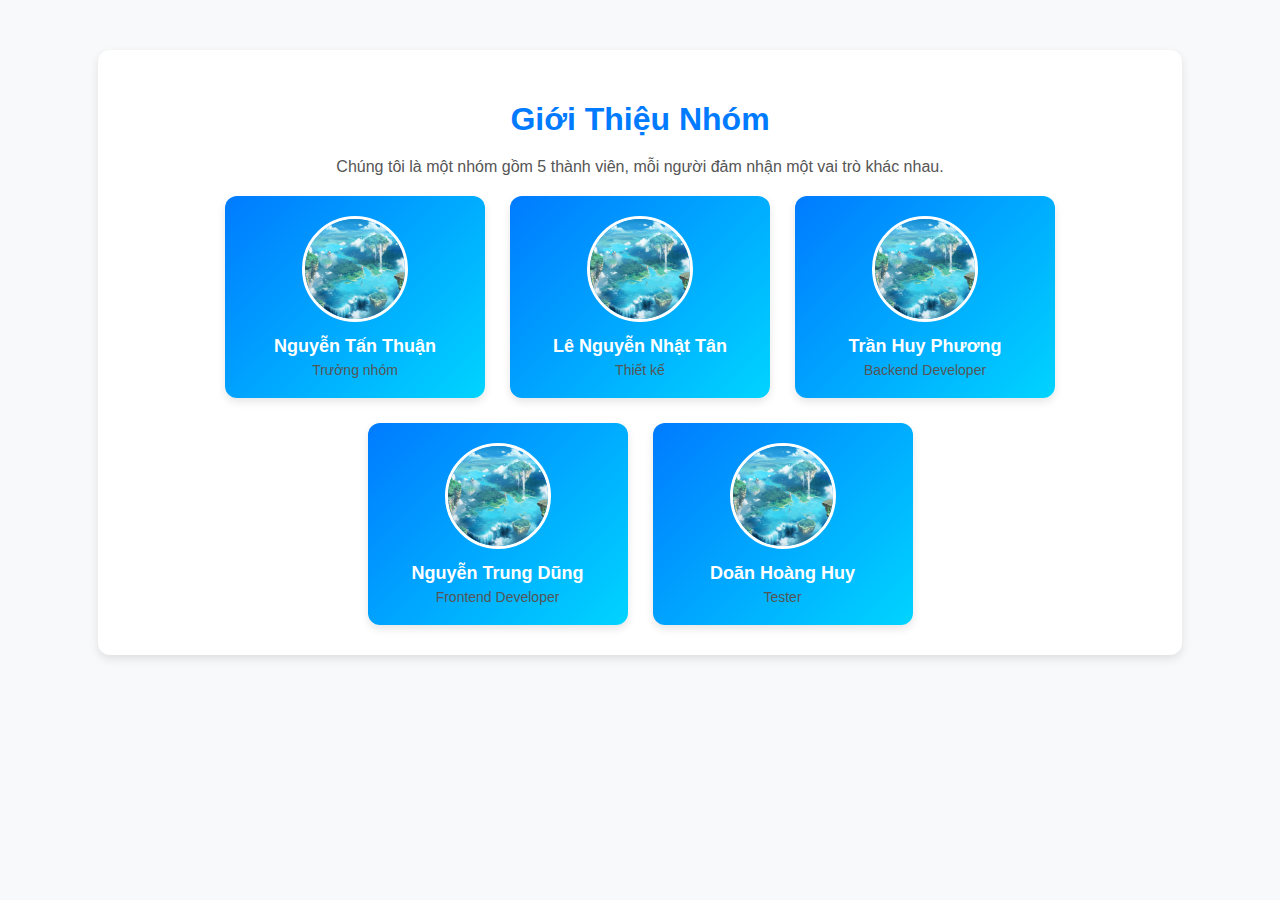
<file: index.html>
<!DOCTYPE html>
<html lang="vi">
<head>
    <meta charset="UTF-8">
    <meta name="viewport" content="width=device-width, initial-scale=1.0">
    <title>Giới Thiệu Nhóm</title>
    <style>
        body {
            font-family: "Poppins", sans-serif;
            margin: 0;
            padding: 0;
            background-color: #f8f9fa;
            text-align: center;
            color: #333;
        }

        .container {
            width: 80%;
            margin: 50px auto;
            background: #ffffff;
            padding: 30px;
            border-radius: 12px;
            box-shadow: 0 4px 10px rgba(0, 0, 0, 0.1);
        }

        h1 {
            color: #007BFF;
            margin-bottom: 20px;
        }

        p {
            color: #555;
            font-size: 16px;
        }

        .team {
            display: flex;
            justify-content: center;
            flex-wrap: wrap;
            gap: 25px;
            margin-top: 20px;
        }

        .member {
            background: linear-gradient(135deg, #007BFF, #00d4ff);
            padding: 20px;
            border-radius: 12px;
            box-shadow: 0 4px 8px rgba(0, 0, 0, 0.1);
            transition: transform 0.3s, box-shadow 0.3s;
            text-align: center;
            width: 220px;
            color: white;
        }

        .member:hover {
            transform: scale(1.05);
            box-shadow: 0 6px 12px rgba(0, 0, 0, 0.15);
        }

        .member img {
            width: 100px;
            height: 100px;
            border-radius: 50%;
            object-fit: cover;
            border: 3px solid #ffffff;
        }

        .member h3 {
            margin: 10px 0 5px;
            font-size: 18px;
        }

        .member p {
            font-size: 14px;
            margin: 0;
        }

        .member a {
            text-decoration: none;
            color: white;
            display: block;
        }
    </style>
</head>
<body>
    <div class="container">
        <h1>Giới Thiệu Nhóm</h1>
        <p>Chúng tôi là một nhóm gồm 5 thành viên, mỗi người đảm nhận một vai trò khác nhau.</p>
        <div class="team">
            <div class="member">
                <a href="NguyenTanThuan.html">
                    <img src="images/avatar.jpg" alt="Nguyễn Tấn Thuận">
                    <h3>Nguyễn Tấn Thuận</h3>
                    <p>Trưởng nhóm</p>
                </a>
            </div>
            <div class="member">
                <a href="lenguyennhattan.html">
                    <img src="images/avatar.jpg" alt="Lê Nguyễn Nhật Tân">
                    <h3>Lê Nguyễn Nhật Tân</h3>
                    <p>Thiết kế</p>
                </a>
            </div>
            <div class="member">
                <a href="TranHuyPhuong.html">
                    <img src="images/avatar.jpg" alt="Trần Huy Phương">
                    <h3>Trần Huy Phương</h3>
                    <p>Backend Developer</p>
                </a>
            </div>
            <div class="member">
                <a href="NguyenTrungDung.html">
                    <img src="images/avatar.jpg" alt="Nguyễn Trung Dũng">
                    <h3>Nguyễn Trung Dũng</h3>
                    <p>Frontend Developer</p>
                </a>
            </div>
            <div class="member">
                <a href="DoanHoangHuy.html">
                    <img src="images/avatar.jpg" alt="Doãn Hoàng Huy">
                    <h3>Doãn Hoàng Huy</h3>
                    <p>Tester</p>
                </a>
            </div>
        </div>
    </div>
</body>
</html>
</file>
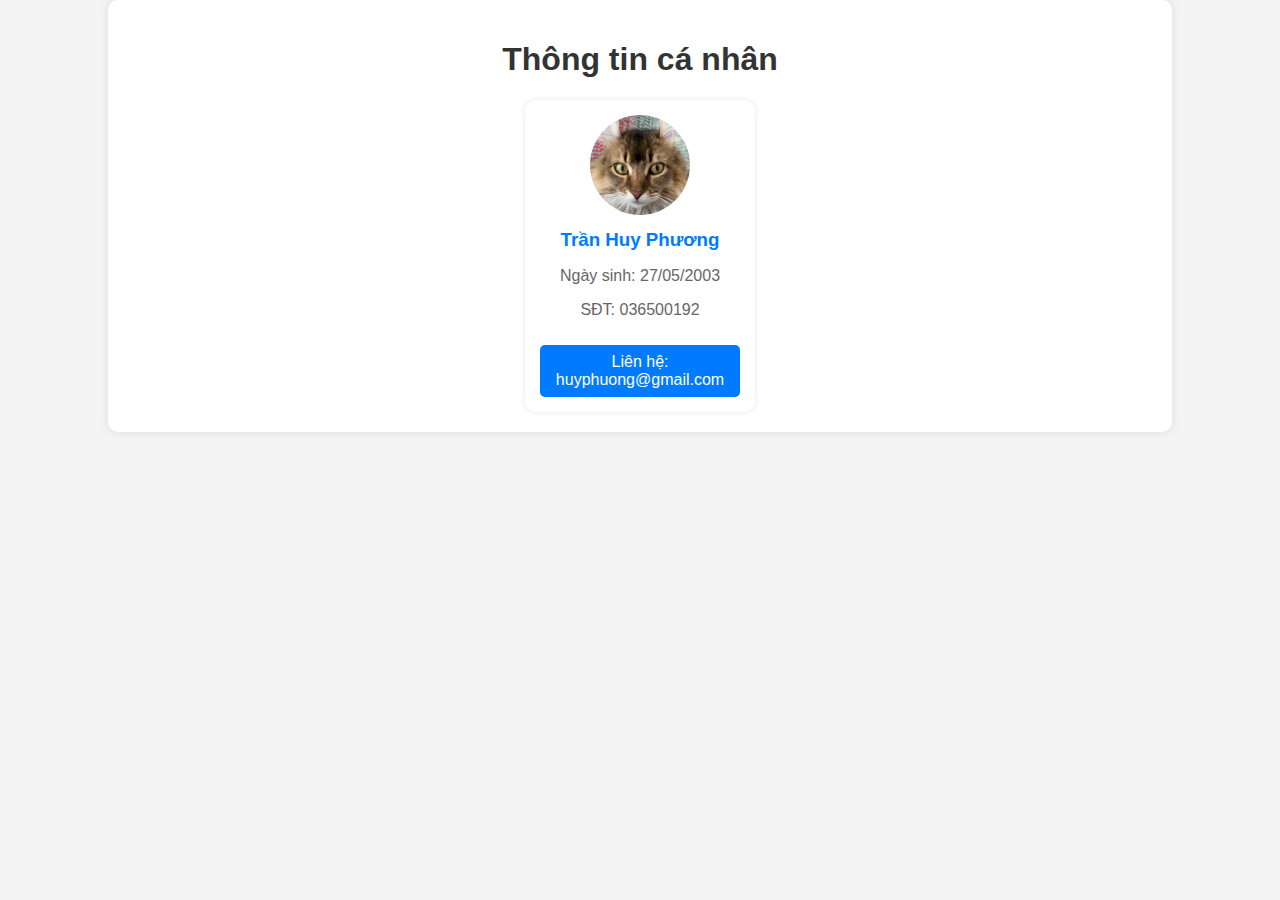
<file: TranHuyPhuong.html>
<!DOCTYPE html>
<html lang="en">
<head>
    <meta charset="UTF-8">
    <meta name="viewport" content="width=device-width, initial-scale=1.0">
    <title>Thông Tin Cá Nhân</title>
    <style>
        body {
            font-family: Arial, sans-serif;
            margin: 0;
            padding: 0;
            background-color: #f4f4f4;
            text-align: center;
        }

        .container {
            width: 80%;
            margin: auto;
            background: white;
            padding: 20px;
            border-radius: 10px;
            box-shadow: 0 0 10px rgba(0, 0, 0, 0.1);
        }

        h1 {
            color: #333;
        }

        .team {
            display: flex;
            justify-content: center;
            flex-wrap: wrap;
            gap: 20px;
        }

        .member {
            background: #fff;
            padding: 15px;
            border-radius: 10px;
            box-shadow: 0 0 5px rgba(0, 0, 0, 0.1);
            transition: transform 0.3s;
            text-align: center;
            width: 200px;
        }

        .member:hover {
            transform: scale(1.05);
        }

        .member img {
            width: 100px;
            height: 100px;
            border-radius: 50%;
            object-fit: cover;
        }

        .member h3 {
            margin: 10px 0 5px;
            color: #007BFF;
        }

        .member p {
            color: #666;
        }

        a {
            display: inline-block;
            margin-top: 10px;
            text-decoration: none;
            color: #fff;
            background: #007BFF;
            padding: 8px 12px;
            border-radius: 5px;
            transition: background 0.3s;
        }

        a:hover {
            background: #0056b3;
        }
    </style>
</head>
<body>
    <div class="container">
        <h1>Thông tin cá nhân</h1>
        <div class="team">
            <div class="member">
                <img src="images/image.png" alt="Profile Picture">
                <h3>Trần Huy Phương</h3>
                <p>Ngày sinh: 27/05/2003</p>
                <p>SĐT: 036500192</p>
                    <a href="#">Liên hệ: huyphuong@gmail.com</a>
            </div>
        </div>
    </div>
</body>
</html>
</file>
